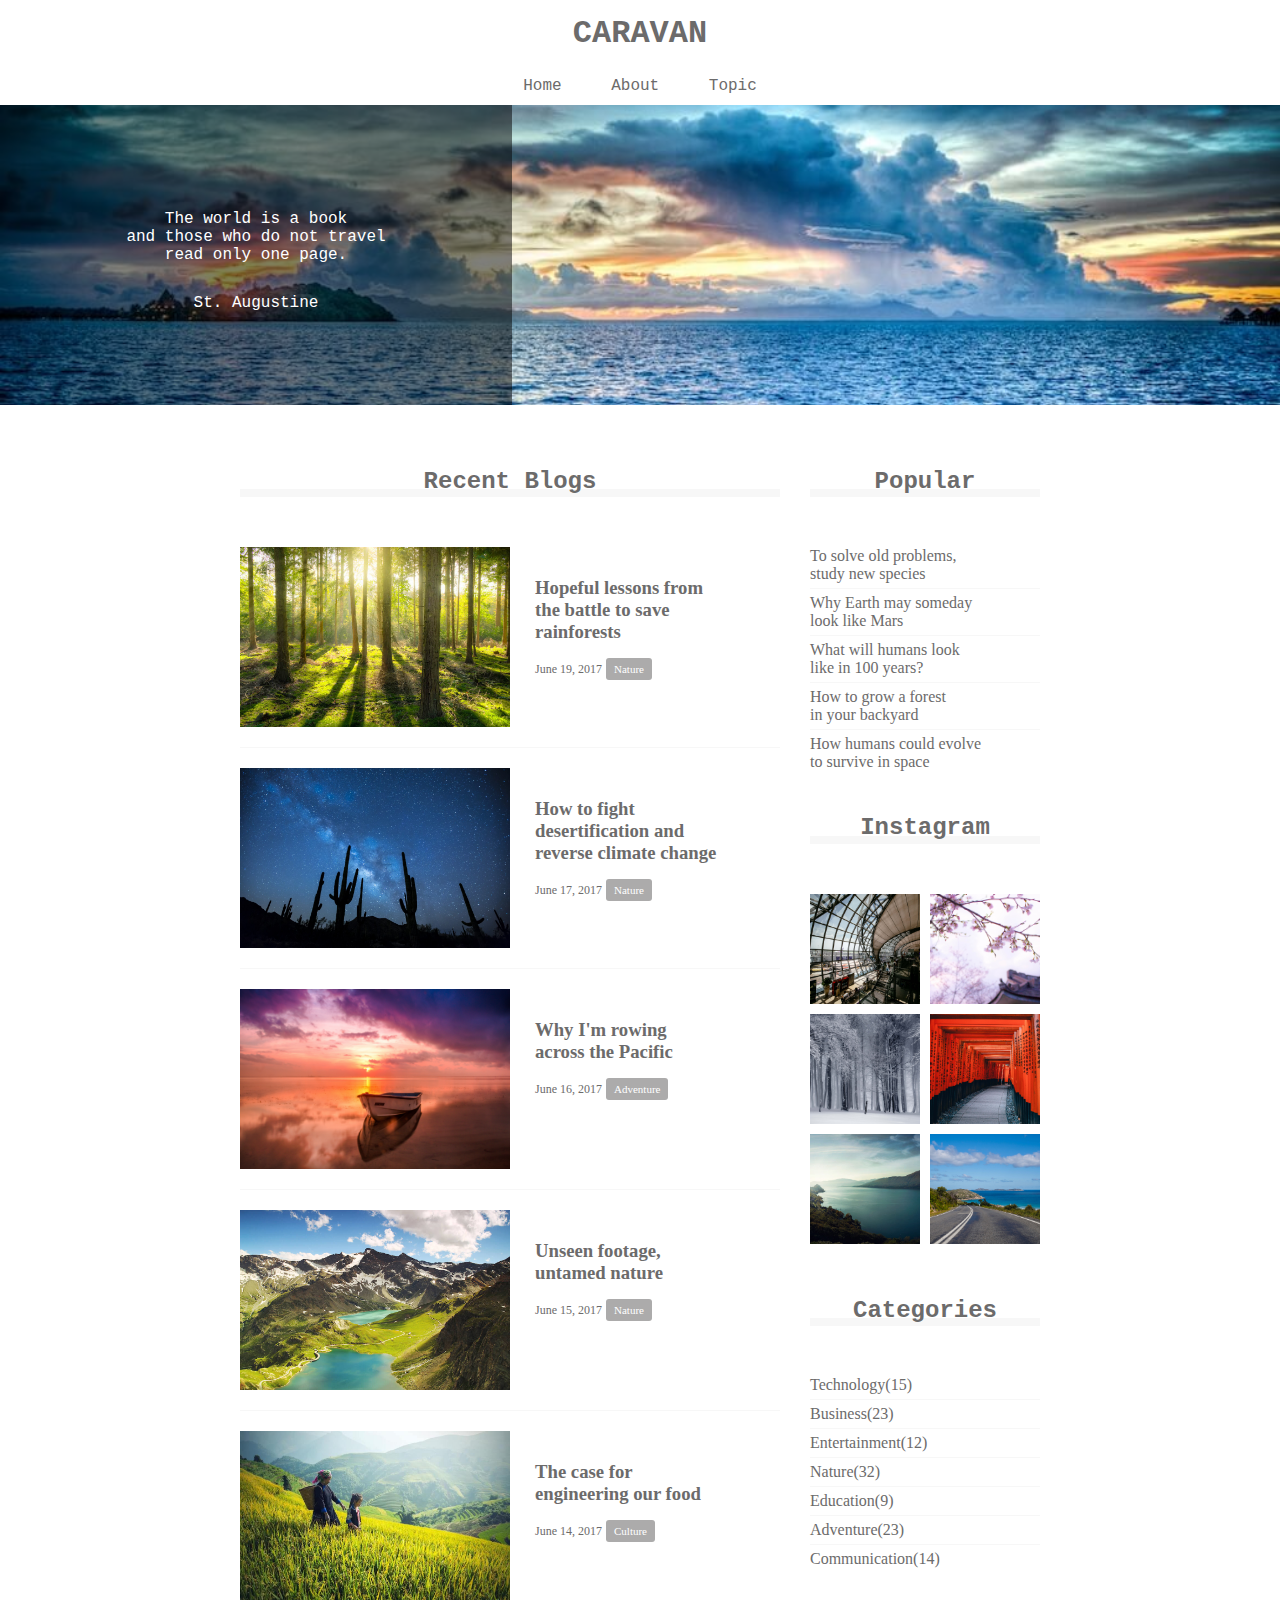
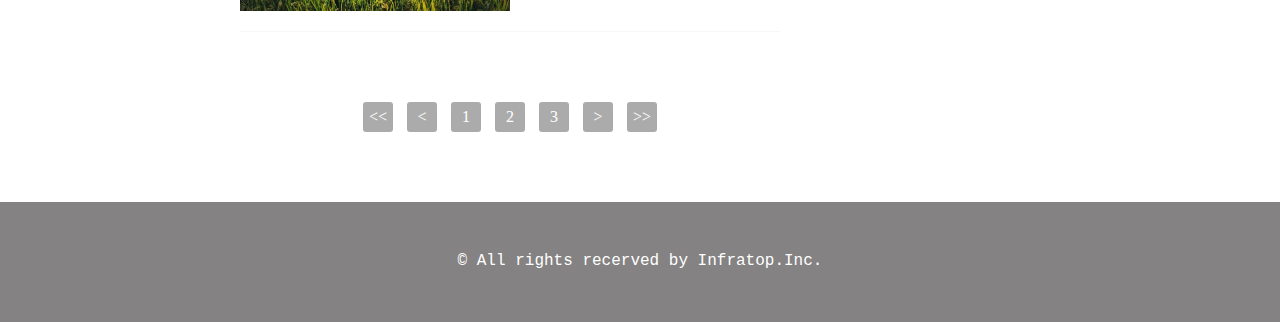
<file: index.html>
<!DOCTYPE html>
<html>
<head>
  <meta charset="UTF-8">
  <meta name="viewport" content="width=device-width,initial-scale=1.0">
  <link rel="stylesheet" href="https://use.fontawesome.com/releases/v5.8.1/css/all.css" integrity="sha384-50oBUHEmvpQ+1lW4y57PTFmhCaXp0ML5d60M1M7uH2+nqUivzIebhndOJK28anvf" crossorigin="anonymous">
  <link rel="stylesheet" href="style.css">
  <title>CARAVAN</title>
</head>
<body>
  <!-- header -->
  <header>
    <h1 class="headline">
      <a href="index.html">CARAVAN</a>
    </h1>
    <div class="social">
      <i class="fab fa-facebook-square"></i>
      <i class="fab fa-twitter-square"></i>
      <i class="fab fa-instagram"></i>
    </div>
  </header>
  <nav>
    <ul class="nav-list">
      <li class="nav-list-item">
        <a href="index.html">Home</a>
      </li>
      <li class="nav-list-item">About</li>
      <li class="nav-list-item">Topic</li>
    </ul>
  </nav>
  <!-- mainvisual -->
  <div class="main-visual">
    <div class="main-visual-content">
      <p class="main-visual-text">
        The world is a book<br>
        and those who do not travel<br>
        read only one page.
      </p>
      <p class="main-visual-name">
        St. Augustine
      </p>
    </div>
  </div>
  <!-- main -->
  <main class="clearfix">
    <section class="blog">
      <h2 class="blog-headline">Recent Blogs</h2>
      <div class="blog-box">
        <div class="blog-item clearfix">
          <img class="blog-image" src="img/forest.jpg">
          <section class="blog-text">
            <h3 class="blog-text-headline">
              <a href="single.html">
                Hopeful lessons from<br>
                the battle to save<br>
                rainforests
              </a>
            </h3>
            <p class="blog-date">June 19, 2017</p>
            <span class="category">Nature</span>
          </section>
        </div>
        <div class="blog-item clearfix">
          <img class="blog-image" src="img/desert.jpg">
          <section class="blog-text">
            <h3 class="blog-text-headline">
              <a href="single.html">
                How to fight<br>
                desertification and<br>
                reverse climate change
              </a>
            </h3>
            <p class="blog-date">June 17, 2017</p>
            <span class="category">Nature</span>
          </section>
        </div>
        <div class="blog-item clearfix">
          <img class="blog-image" src="img/sunset.jpg">
          <section class="blog-text">
            <h3 class="blog-text-headline">
              <a href="single.html">
                Why I'm rowing<br>
                across the Pacific
              </a>
            </h3>
            <p class="blog-date">June 16, 2017</p>
            <span class="category">Adventure</span>
          </section>
        </div>
        <div class="blog-item clearfix">
          <img class="blog-image" src="img/italy.jpg">
          <section class="blog-text">
            <h3 class="blog-text-headline">
              <a href="single.html">
                Unseen footage,<br>
                untamed nature
              </a>
            </h3>
            <p class="blog-date">June 15, 2017</p>
            <span class="category">Nature</span>
          </section>
        </div>
        <div class="blog-item clearfix">
          <img class="blog-image" src="img/asia.jpg">
          <section class="blog-text">
            <h3 class="blog-text-headline">
              <a href="single.html">
                The case for<br>
                engineering our food
              </a>
            </h3>
            <p class="blog-date">June 14, 2017</p>
            <span class="category">Culture</span>
          </section>
        </div>
      <div class="pagination">
        <p><<</p>
        <p><</p>
        <p>1</p>
        <p>2</p>
        <p>3</p>
        <p>></p>
        <p>>></p>
      </div>
      </div>

    </section>
    <div class="sidebar">
      <section class="popular">
        <h2 class="sidebar-headline">Popular</h2>
        <div class="sidebar-contents">
          <p class="popular-text">To solve old problems,<br>study new species</p>
          <p class="popular-text">Why Earth may someday<br>look like Mars</p>
          <p class="popular-text">What will humans look<br>like in 100 years?</p>
          <p class="popular-text">How to grow a forest<br>in your backyard</p>
          <p class="popular-text">How humans could evolve<br>to survive in space</p>
        </div>
      </section>
      <section class="instagram">
        <h2 class="instagram-headline">Instagram</h2>
        <div class="sidebar-contents clearfix">
          <div class="instagram-box"></div>
          <div class="instagram-box"></div>
          <div class="instagram-box"></div>
          <div class="instagram-box"></div>
          <div class="instagram-box"></div>
          <div class="instagram-box"></div>
        </div>
      </section>
      <section class="categories">
        <h2 class="categories-headline">Categories</h2>
        <div class="sidebar-contents">
          <p class="categories-text">Technology(15)</p>
          <p class="categories-text">Business(23)</p>
          <p class="categories-text">Entertainment(12)</p>
          <p class="categories-text">Nature(32)</p>
          <p class="categories-text">Education(9)</p>
          <p class="categories-text">Adventure(23)</p>
          <p class="categories-text">Communication(14)</p>
        </div>
      </section>
    </div>
  </main>
  <!-- footer -->
  <footer>
    <p class="footer-text">© All rights recerved by Infratop.Inc.</p>
  </footer>
</body>
</html>
</file>
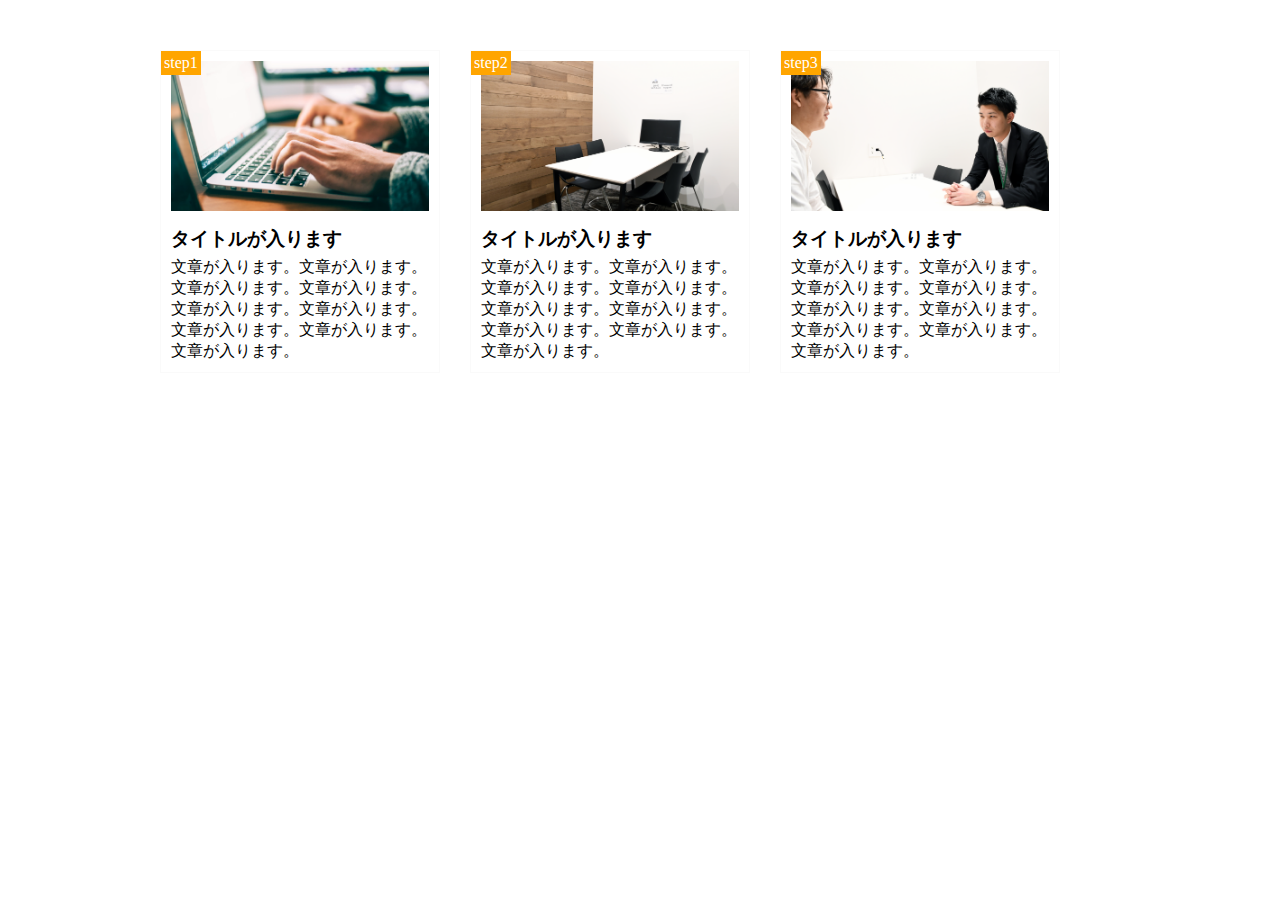
<file: practice.html>
<!-- #10章演習 -->
<!DOCTYPE html>
<html lang="ja">

<head>
    <meta charset="UTF-8">
    <meta name="viewport" content="width=device-width,initial-scale=1.0">
    <title>10章演習</title>
    <link rel="stylesheet" href="https://maxcdn.bootstrapcdn.com/font-awesome/4.7.0/css/font-awesome.min.css">
    <link rel="stylesheet" href="practice.css">
</head>

<body>
    <main class="clearfix">
        <div class="step-content">
            <div class="step-img1"></div>
            <span class="step-headline">step1</span>
            <h3 class="title">タイトルが入ります</h3>
            <p class="text">文章が入ります。文章が入ります。文章が入ります。文章が入ります。文章が入ります。文章が入ります。文章が入ります。文章が入ります。文章が入ります。</p>
        </div>
        <div class="step-content">
            <div class="step-img2"></div>
            <span class="step-headline">step2</span>
            <h3 class="title">タイトルが入ります</h3>
            <p class="text">文章が入ります。文章が入ります。文章が入ります。文章が入ります。文章が入ります。文章が入ります。文章が入ります。文章が入ります。文章が入ります。</p>
        </div>
        <div class="step-content">
            <div class="step-img3"></div>
            <span class="step-headline">step3</span>
            <h3 class="title">タイトルが入ります</h3>
            <p class="text">文章が入ります。文章が入ります。文章が入ります。文章が入ります。文章が入ります。文章が入ります。文章が入ります。文章が入ります。文章が入ります。</p>
        </div>
    </main>
</body>
</html>
</file>
<file: style.css>
* {
  margin: 0;
  padding: 0;
  box-sizing: border-box;
  color: #6c6b6b;
}
a {
  text-decoration: none;
}
.clearfix::after {
  content: "";
  display: block;
  clear: both;
}
header, nav, h2, .main-visual, footer {
  font-family: Chalkduster, "Bradley Hand", Courier, "Segoe Print", sans-serif;
}
header {
  position: relative;
  width: 90%;
  padding: 15px 0;
  margin: 0 auto;
  text-align: center;
}
header .headline {
  font-size: 32px;
}
.social {
  position: absolute;
  top: 22px;
  right: 22px;
}
.social i {
  display: inline-block;
  margin-left: 20px;
}
.nav-list {
  text-align: center;
  padding: 10px 0;
  margin: 0 auto;
}
.nav-list-item {
  list-style: none;
  display: inline-block;
  margin: 0 20px;
}
.main-visual {
  width: 100%;
  height: 300px;
  background-image: url(img/mv.jpg);
  background-size: cover;
  background-position: center;
}
.main-visual-content {
  width: 40%;
  height: 300px;
  background: rgba(0,0,0,0.5);
  text-align: center;
  padding-top: 105px;
}
.main-visual-text {
  color: #fff;
}
.main-visual-name {
  margin-top: 30px;
  color: #fff;
}
main {
  width: 800px;
  margin: 0 auto;
  padding: 70px 0;
}
.blog {
  width: 540px;
  float: left;
  margin-right: 30px;
}
.blog-headline {
  border-bottom: 8px solid #f7f7f7;
  text-align: center;
  line-height: 0.6;
}
.blog-box {
  padding-top: 50px;
}
.blog-item {
  padding-bottom: 20px;
  margin-bottom: 20px;
  border-bottom: 1px solid #f7f7f7;
}
.blog-image {
  float: left;
  height: 180px;
  width: 270px;
}
.blog-text-headline {
  padding-bottom: 15px;
}
.blog-text {
  float: left;
  padding: 30px 0 0 25px;
}
.blog-date {
  display: inline-block;
  font-size: 12px;
}
.category {
  display: inline-block;
  padding: 5px 8px;
  background-color: #acabab;
  border-radius: 3px;
  color: #fff;
  font-size: 11px;
}
.pagination {
  text-align: center;
  padding-top: 50px;
}
.pagination p {
  display: inline-block;
  width: 30px;
  height: 30px;
  margin: 0 5px;
  color: #fff;
  background-color: #acabab;
  border-radius: 3px;
  line-height: 30px;
}
.sidebar {
  width: 230px;
  float: left;
}
.sidebar-headline, .instagram-headline, .categories-headline {
  border-bottom: 8px solid #f7f7f7;
  text-align: center;
  line-height: 0.6;
}

.sidebar-contents {
  padding: 50px 0;
}
.popular-text, .categories-text {
  padding-bottom: 5px;
  border-bottom: 1px solid #f7f7f7;
  margin-bottom: 5px;
}
.popular-text:last-child, .categories-text:last-child {
  margin: 0;
  padding: 0;
  border: none;
}
.instagram-box {
  float: left;
  width: 110px;
  padding-top: 110px;
  background-size: cover;
  background-position: center;
}
.instagram-box:nth-child(odd) {
  margin: 0 10px 10px 0;
}
.instagram-box:nth-child(1) {
  background-image: url(img/airport.jpg);
}
.instagram-box:nth-child(2) {
  background-image: url(img/japan.jpg);
}
.instagram-box:nth-child(3) {
  background-image: url(img/snow.jpg);
}
.instagram-box:nth-child(4) {
  background-image: url(img/japan2.jpg);
}
.instagram-box:nth-child(5) {
  background-image: url(img/lake.jpg);
}
.instagram-box:nth-child(6) {
  background-image: url(img/road.jpg);
}
footer {
  width: 100%;
  height: 120px;
  text-align: center;
  padding: 50px 0;
  background-color: #848282;
}
.footer-text {
  color: #fff;
}



@media screen and (max-width:425px) {
  header {
    width: 100%;
  }
  .nav-list {
    width: 100%;
  }
  .nav-list-item {
    width: 100%;
    margin: 0 0 10px 0;
  }
  .social {
    display: none;
  }
  .main-visual-content {
    width: 100%;
}
  main {
    width: 100%;
  }
  .blog {
    width: 100%;
    margin: 0;
  }
  .blog-box {
    padding-left: 2%;
    padding-right: 2%;
  }
  .blog-image {
    width: 49%;
  }
  .blog-text {
    width: 49%;
    padding-top: 5px;
  }
  .sidebar {
    width: 100%;
    padding-left: 3%;
    padding-right: 3%;
  }
  .instagram-box {
    width: 48%;
    padding-top: 48%;
  }
  .instagram-box:nth-child(odd) {
    margin-right: 4%;
  }
  .pagination { 
   margin-bottom: 50px;
  }
}
</file>
<file: practice.css>
* {
	padding: 0;
	margin: 0;
	box-sizing: border-box;
}

main {
	width: 960px;
	margin: 50px auto;
}

.clearfix::after {
    content: "";
    display: block;
    clear: both;
}

.step-content {
	position: relative;
	float: left;
	width: 280px;
	padding: 10px;
	margin-right: 30px;
	border: 1px solid #fafafa;
}

.step-headline {
	position: absolute;
	top: 0px;
	left: 0px;
	background-color: orange;
	color: white;
	padding: 3px;
}


.step-img1 {
	height: 150px;
	background-image: url(img/flow01.png);
	background-size: cover;
	background-position: bottom;
}


.step-img2 {
	height: 150px;
	background-image: url(img/flow02.png);
	background-size: cover;
	background-position: bottom;
}

.step-img3 {
	height: 150px;
	background-image: url(img/flow03.png);
	background-size: cover;
	background-position: bottom;
}

.step-content:last-child {
	margin-right: 0;
}

.title {
	margin: 15px 0 5px;
}

.text {
	margin: 0;
}


@media screen and (max-width:768px) {
	main {
		width:100%;
	}

	.step-headline {
		padding: 4px;
	}

	.step-content {
		width:90%;
		float: none;
		margin: 50px auto !important;
	}

	.step-content:last-child {
		margin-bottom: 0;
	}

	.step-img1,.step-img2,.step-img3 {
		background-position: center;
	}

	.text,.title {
		color: #6c6b6b;
		font-family: Chalkduster, "Bradley Hand", Courier, "Segoe Print", sans-serif;
	}
}
</file>
